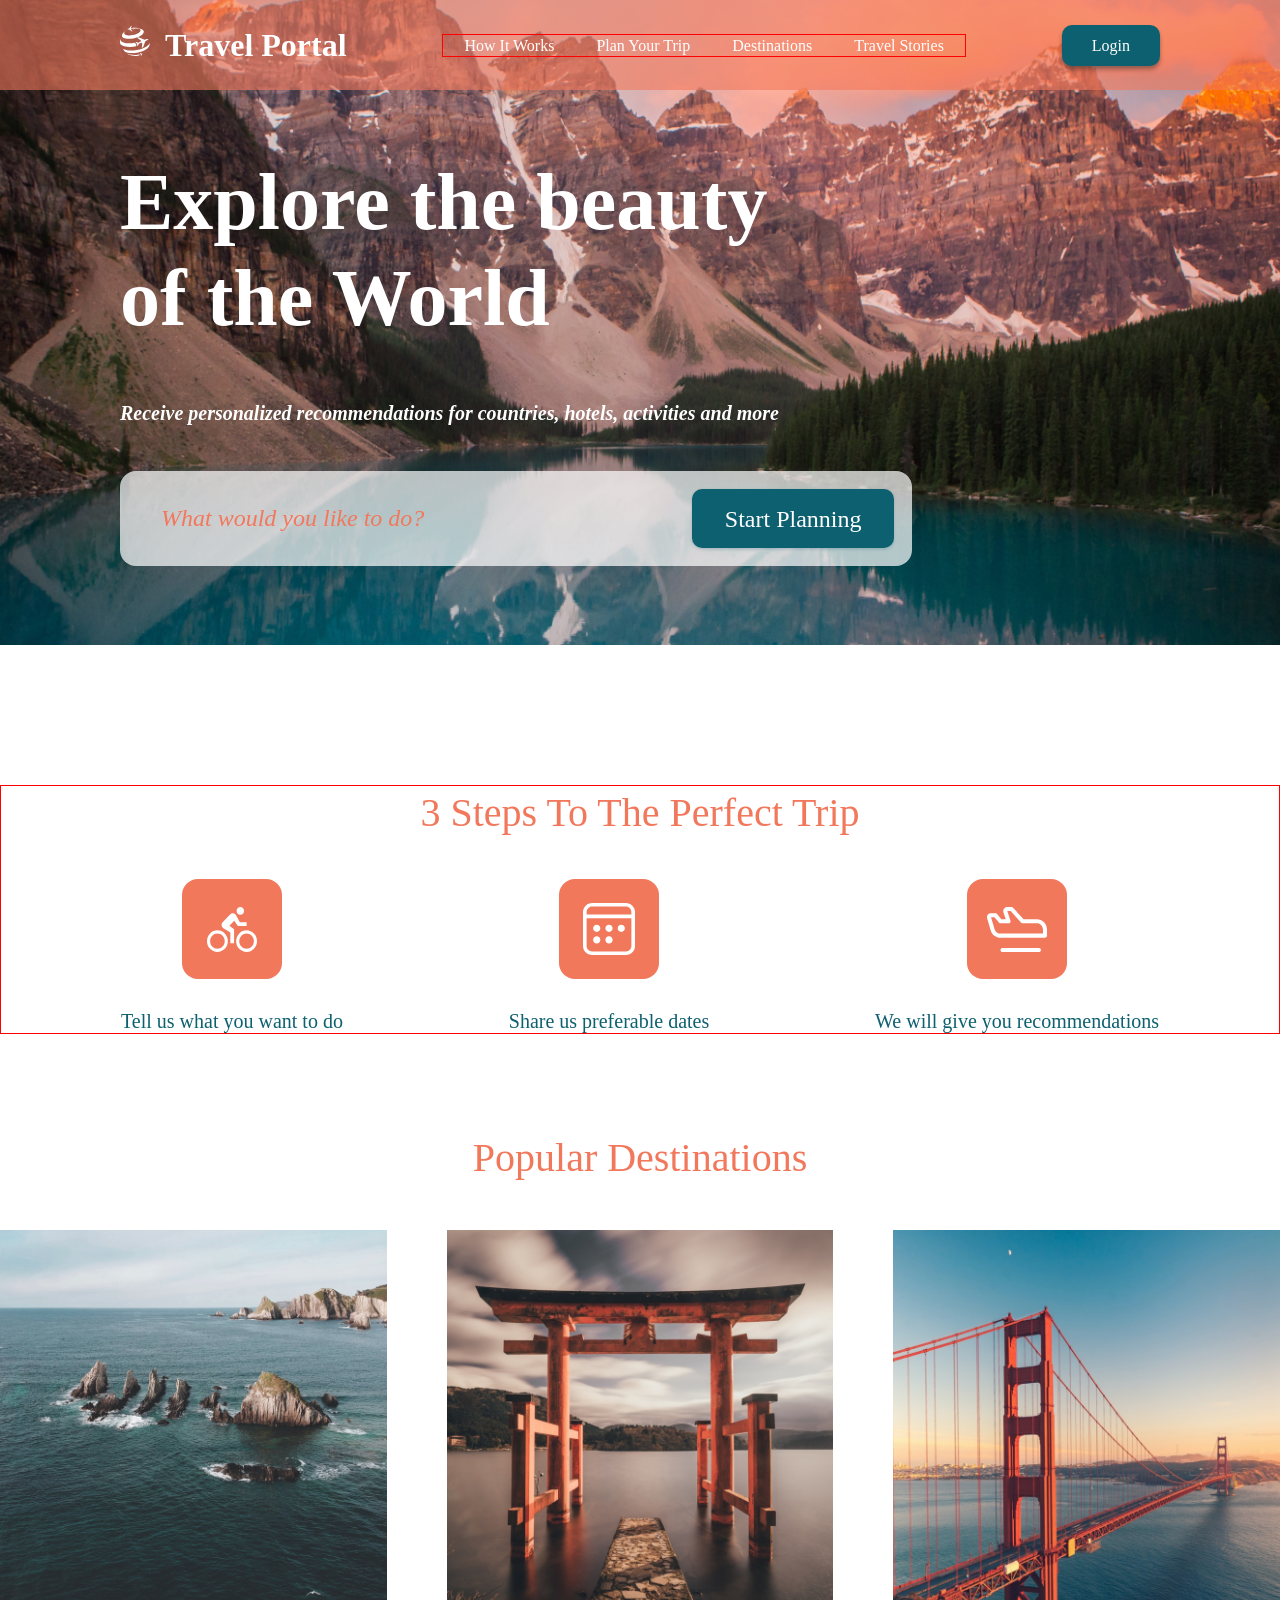
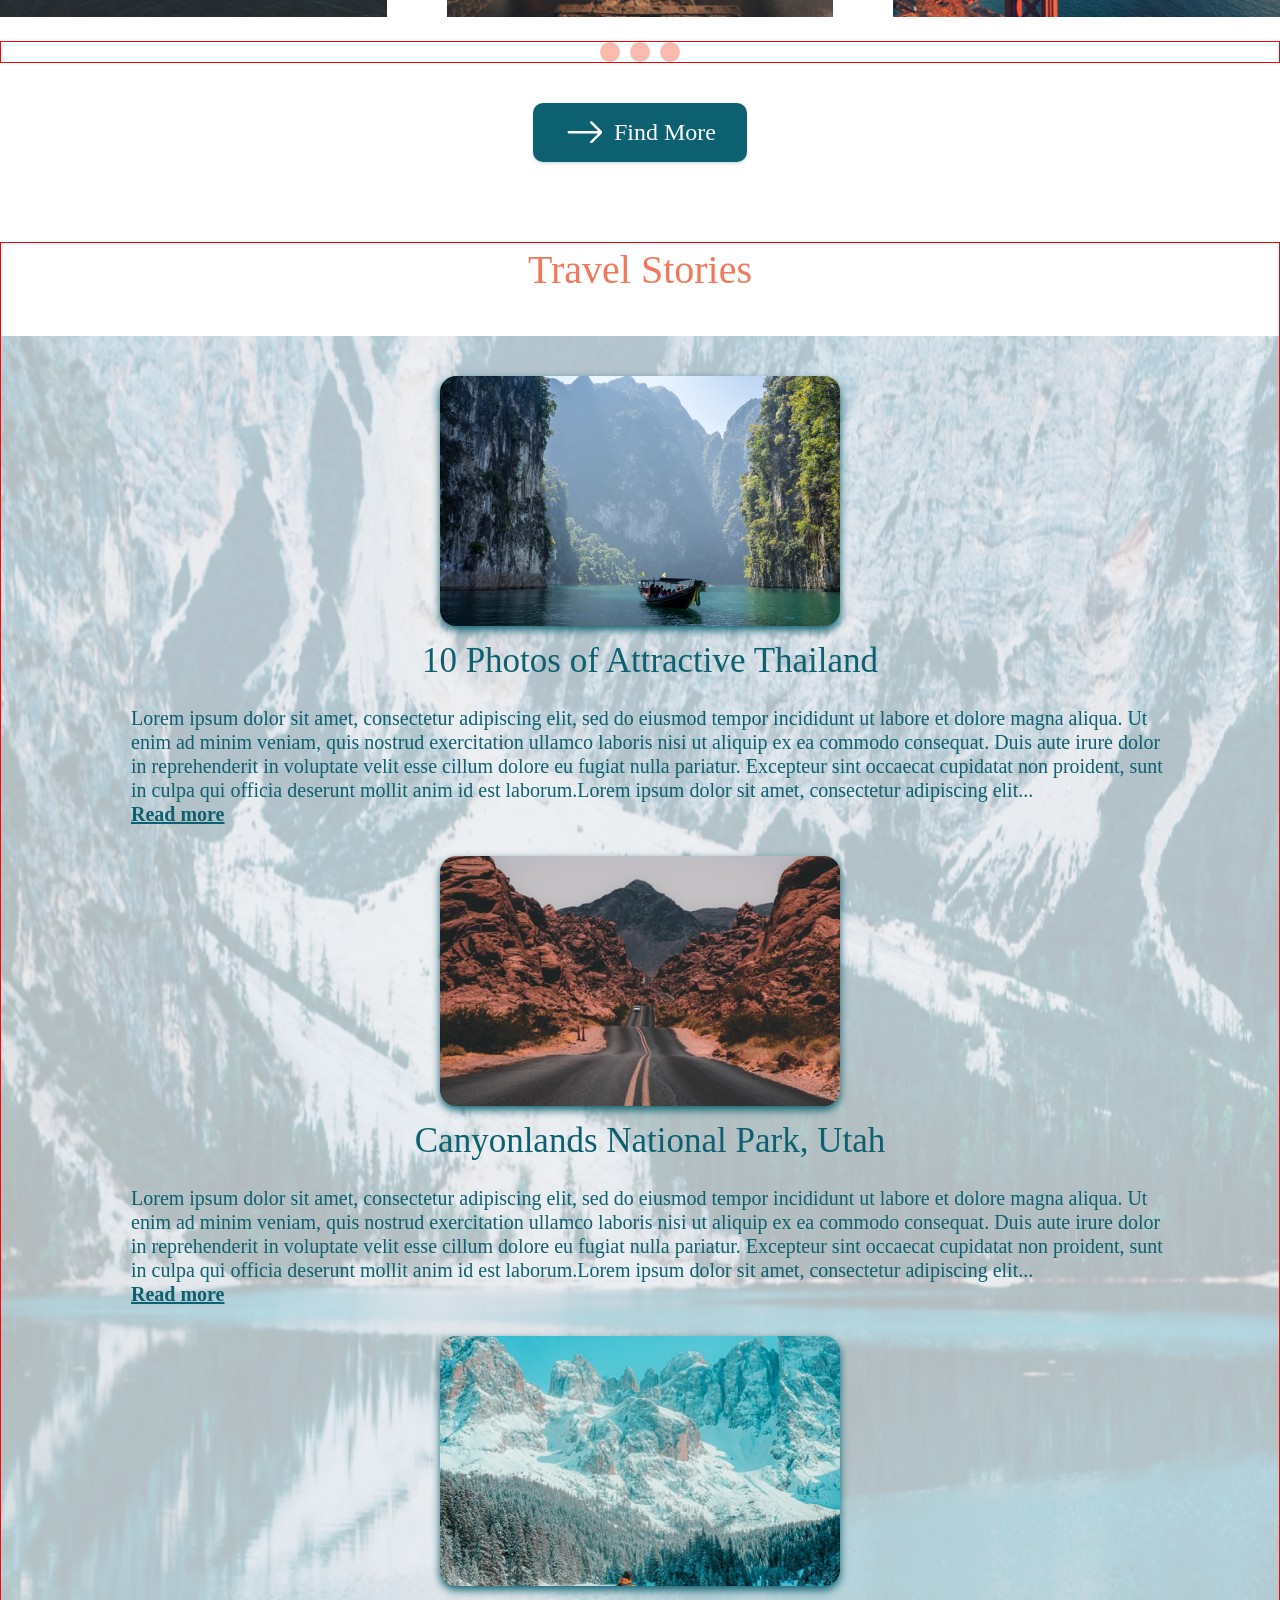
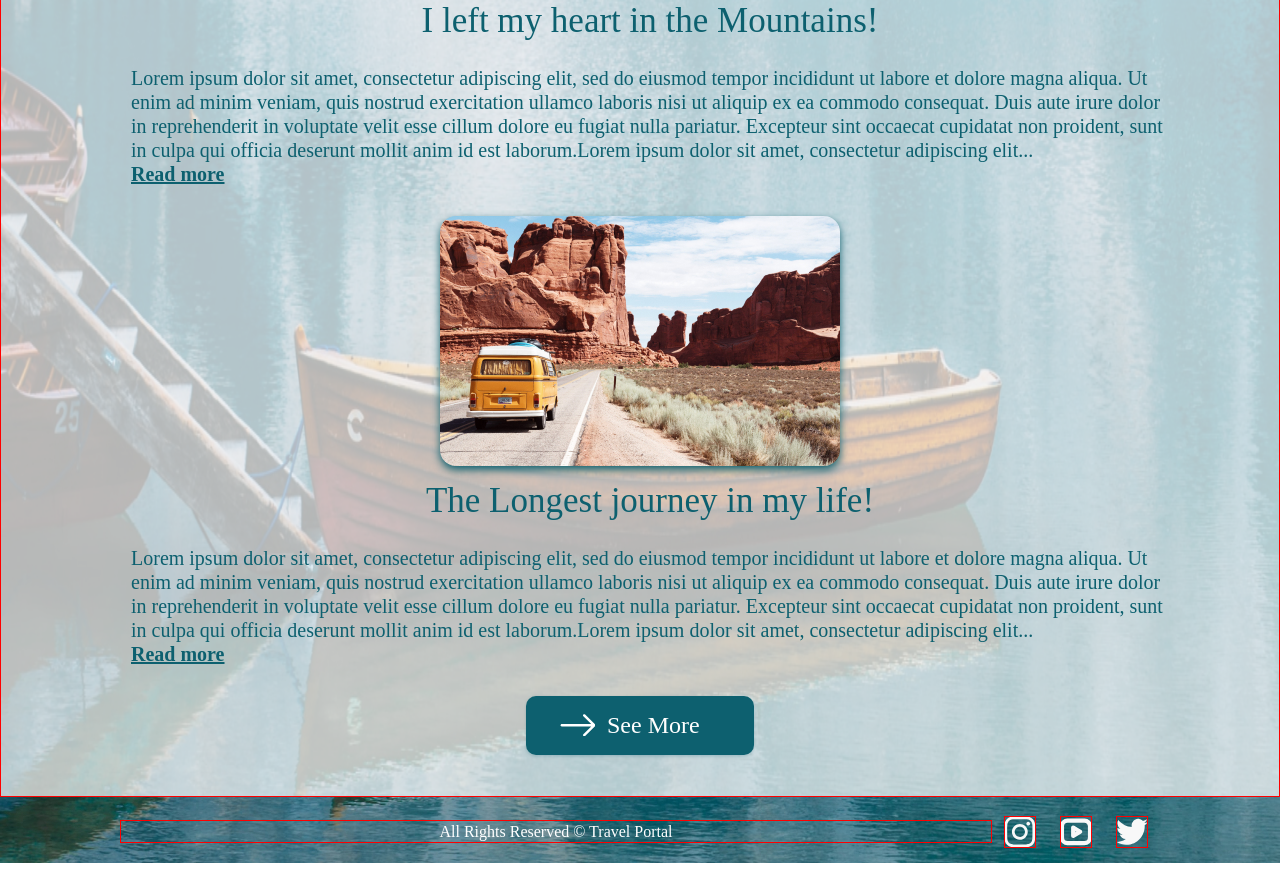
<file: travel/index.html>
<!DOCTYPE html>
<html lang="en">
<head>
    <meta charset="UTF-8">
    <meta http-equiv="X-UA-Compatible" content="IE=edge">
    <meta name="viewport" content="width=device-width, initial-scale=1.0">
    <title>Travel</title>
    <link rel="stylesheet" href="style.css">
    <script src="script.js" type="text/javascript"></script>
</head>
<body>
    <div class="container">
            <header class="travel-header ">
                <div class="travel-header__container content">
                    <div class="travel-header_block">
                        <span class="travel-header_block__text">Travel Portal</span>
                    </div>
                    <nav class="nav-menu">
                        <a href="#" class="nav-menu__item">How It Works</a>
                        <a href="#" class="nav-menu__item">Plan Your Trip</a>
                        <a href="#" class="nav-menu__item">Destinations</a>
                        <a href="#" class="nav-menu__item">Travel Stories</a>
                    </nav>
                    <a href="#" class="login_button">Login</a>
                </div>
        </header>
        <main class="travel-mainBlock">
            <section class="preview content">
                <h1 class="preview__heading ">Explore the beauty<br> of the World</h1>
                <p class="preview__text ">Receive personalized recommendations for countries, hotels, activities and more</p>
                <div class="preview-input__container ">
                    <input type="text" value="What would you like to do?" class="preview__input">
                    <button class="start-planning">Start Planning</button>
                </div>    
            </section>
            <section class="steps content">
                <h2 class="steps-heading">3 Steps To The Perfect Trip</h2>
                <article class="steps-item"><div class="steps-item__block vector-image-1"></div><p class="steps-item__text">Tell us what you want to do</p></article>
                <article class="steps-item"><div class="steps-item__block vector-image-2"></div><p class="steps-item__text">Share us preferable dates </p></article>
                <article class="steps-item"><div class="steps-item__block vector-image-3"></div><p class="steps-item__text">We will give you recommendations</p></article>
            </section>
            <section class="destinations">
                <h2 class="destinations-heading">Popular Destinations</h2>
                <div class="destinations-container">
                    <div class="dectinations-container__image-block"><img src="img/Rectangle 23.jpg" alt="" class="detinations-container__img"></div>
                    <div class="dectinations-container__image-block destinations-shrink"><img src="img/Rectangle 24.jpg" alt="" class="detinations-container__img"></div>
                    <div class="dectinations-container__image-block"><img src="img/Rectangle 25.jpg" alt="" class="detinations-container__img"></div>
                </div>
                <div class="sidebar">
                    <button type='button' class="destinations-sidebar"></button>
                    <button type='button' class="destinations-sidebar"></button>
                    <button type='button' class="destinations-sidebar"></button>
                </div>
                <button class="find-more__button">Find More</button>
            </section>
            <section class="stories ">
                <h3 class="stories-heading">Travel Stories</h3>
                <div class="stories-bacground content">
                    <article class="stories-item">
                        <div class="stories-item__image-container">
                            <img src="img/Rectangle 29.jpg" alt="" class="stories-item__img">
                        </div>
                        <div class="stories-item__text-block">
                            <h3 class="stories-item__heading">10 Photos of Attractive Thailand</h3>
                            <p class="stories-item__text">Lorem ipsum dolor sit amet, consectetur adipiscing elit, sed do eiusmod tempor incididunt ut labore et dolore magna aliqua. Ut enim ad minim veniam, quis nostrud exercitation ullamco laboris nisi ut aliquip ex ea commodo consequat. Duis aute irure dolor in reprehenderit in voluptate velit esse cillum dolore eu fugiat nulla pariatur. Excepteur sint occaecat cupidatat non proident, sunt in culpa qui officia deserunt mollit anim id est laborum.Lorem ipsum dolor sit amet, consectetur adipiscing elit...</p>
                            <a href="#" class="read-more"><strong>Read more</strong></a>
                        </div>
                    </article>
                    <article class="stories-item">
                        <div class="stories-item__image-container">
                            <img src="img/Rectangle 30.jpg" alt="" class="stories-item__img">
                        </div>
                        <div class="stories-item__text-block">
                            <h3 class="stories-item__heading">Canyonlands National Park, Utah</h3>
                            <p class="stories-item__text">Lorem ipsum dolor sit amet, consectetur adipiscing elit, sed do eiusmod tempor incididunt ut labore et dolore magna aliqua. Ut enim ad minim veniam, quis nostrud exercitation ullamco laboris nisi ut aliquip ex ea commodo consequat. Duis aute irure dolor in reprehenderit in voluptate velit esse cillum dolore eu fugiat nulla pariatur. Excepteur sint occaecat cupidatat non proident, sunt in culpa qui officia deserunt mollit anim id est laborum.Lorem ipsum dolor sit amet, consectetur adipiscing elit...</p>
                            <a href="#" class="read-more"><strong>Read more</strong></a>
                        </div>
                    </article>
                    <article class="stories-item">
                        <div class="stories-item__image-container">
                            <img src="img/Rectangle 31.jpg" alt="" class="stories-item__img"> 
                        </div>
                        <div class="stories-item__text-block">
                            <h3 class="stories-item__heading">I left my heart in the Mountains!</h3>
                            <p class="stories-item__text">Lorem ipsum dolor sit amet, consectetur adipiscing elit, sed do eiusmod tempor incididunt ut labore et dolore magna aliqua. Ut enim ad minim veniam, quis nostrud exercitation ullamco laboris nisi ut aliquip ex ea commodo consequat. Duis aute irure dolor in reprehenderit in voluptate velit esse cillum dolore eu fugiat nulla pariatur. Excepteur sint occaecat cupidatat non proident, sunt in culpa qui officia deserunt mollit anim id est laborum.Lorem ipsum dolor sit amet, consectetur adipiscing elit...</p>
                            <a href="#" class="read-more"><strong>Read more</strong></a>
                        </div>
                    </article>
                    <article class="stories-item">
                        <div class="stories-item__image-container">
                            <img src="img/Rectangle 32.jpg" alt="" class="stories-item__img">    
                        </div>
                        <div class="stories-item__text-block">
                            <h3 class="stories-item__heading">The Longest journey in my life!</h3>
                            <p class="stories-item__text">Lorem ipsum dolor sit amet, consectetur adipiscing elit, sed do eiusmod tempor incididunt ut labore et dolore magna aliqua. Ut enim ad minim veniam, quis nostrud exercitation ullamco laboris nisi ut aliquip ex ea commodo consequat. Duis aute irure dolor in reprehenderit in voluptate velit esse cillum dolore eu fugiat nulla pariatur. Excepteur sint occaecat cupidatat non proident, sunt in culpa qui officia deserunt mollit anim id est laborum.Lorem ipsum dolor sit amet, consectetur adipiscing elit...</p>
                            <a href="#" class="read-more"><strong>Read more</strong></a>
                        </div>
                    </article>
                    <a href="#" class="see-more__link">See More</a>
                </div>
            </section>
        </main>
        <footer class="travel-footer content">
            <p class="travel-footer__text">All Rights Reserved © Travel Portal</p>
            <div class="travel-footer__block">
                <div class="travel-footer__icon icon-bg1"></div>
                <div class="travel-footer__icon icon-bg2"></div>
                <div class="travel-footer__icon icon-bg3"></div>
            </div>
        </footer>
    </div>
</body>
</html>
</file>
<file: travel/style.css>
* {
    margin: 0;
    padding: 0;
    box-sizing: border-box;
    
}

body {
    
}

.container {
    position: relative;
    /* border: 1px solid red; */
    max-width: 1442px;
    margin: 0 auto;
}
.content {
    padding: 0 120px;
    /* border: 1px solid red; */
}

.travel-mainBlock {
    
}

.travel-header {
    width: 100%;
    position: absolute;
    display: flex;
    flex-direction: row;
    position: absolute;
    background-size: cover;
}

.travel-header__container {
    width: 100%;
    display: flex;
    flex-direction: row;
    justify-content: space-between;
    align-items: center;
    background-color: rgba(242, 120, 92, 0.6);
}

.travel-header_block__text{
    display: flex;
    flex-direction: row;
    font-family: 'Magra';
    font-style: normal;
    font-weight: 600;
    font-size: 32px;
    line-height: 39px;
    color: #FFFFFF;
}

.travel-header_block__text::before {
    display: block;
    content: '';
    width: 30px;
    height: 30px;
    background: url('img/Vector.svg') no-repeat;
    margin-right: 6px;
}

.nav-menu {
    display: flex;
    flex-direction: row;
    flex-wrap: wrap;
    border: 1px solid red;
    
}

.nav-menu__item {
    font-family: 'Red Hat Text';
    font-style: normal;
    font-weight: 500;
    font-size: 16px;
    line-height: 21px;
    color: #FFFFFF;
    text-decoration: none;
    margin: 0 21px;
}

.login_button {
    background: #0D606F;
    box-shadow: 0px 4px 4px rgba(0, 0, 0, 0.25), 0px 2px 3px rgba(13, 96, 111, 0.16);
    border-radius: 10px;
    padding: 10px 30px;
    text-decoration: none;
    font-family: 'Red Hat Text';
    font-style: normal;
    font-weight: 500;
    font-size: 16px;
    line-height: 21px;
    color: #FFFFFF;
    margin-top: 25px;
    margin-bottom: 24px;
}

.preview {
    display: flex;
    flex-direction: column;
    height: 705px;
    /* border: 1px solid red; */
    background: url('img/garrett-parker-DlkF4-dbCOU-unsplash\ 1.png') no-repeat 0 -60px;
    background-size: cover;
    margin-bottom: 80px;
    padding-top: 122px;
}

.preview__heading {
    margin-top: 32px;
    margin-bottom: 55px;
    max-width: 792px;
    font-family: 'Aleo';
    font-style: normal;
    font-weight: 700;
    font-size: 80px;
    line-height: 96px;
    color: #FFFFFF;
}

.preview__text {
    max-width: 792px;
    margin-bottom: 46px;
    font-family: 'Aleo';
    font-style: italic;
    font-weight: 700;
    font-size: 20px;
    line-height: 24px;
    /* identical to box height */
    color: #FFFFFF;
}

.preview-input__container {
    /* border: 1px solid red; */
    max-width: 792px;
    display: flex;
    flex-direction: row;
    justify-content: space-between;
    flex-wrap: wrap;
    background: rgba(255, 255, 255, 0.7);
    border-radius: 16px;
}

.preview__input {
    padding-left: 41px;
    width: 60%;
    font-family: 'Aleo';
    font-style: italic;
    font-weight: 400;
    font-size: 24px;
    line-height: 29px;
    color: #F2785C;
    background: none;
    border-radius: 16px;
    border: none;
}

.preview__input:focus-visible {
    
}

.start-planning {
    padding: 13.5px 32.5px;
    margin-top: 18px;
    margin-right: 18px;
    margin-bottom: 18px;
    background: #0D606F;
    box-shadow: 0px 0px 3px rgba(13, 96, 111, 0.08), 0px 2px 3px rgba(13, 96, 111, 0.16);
    border-radius: 10px;
    border: none;
    font-family: 'Red Hat Text';
    font-style: normal;
    font-weight: 500;
    font-size: 24px;
    line-height: 32px;
    /* identical to box height */
    color: #FFFFFF;
}

.steps {
    display: flex;
    flex-direction: row;
    flex-wrap: wrap;
    justify-content: space-between;
    border: 1px solid red;
    margin-bottom: 97px;
}

.steps-heading {
    width: 100%;
    text-align: center;
    font-family: 'Red Hat Text';
    font-style: normal;
    font-weight: 500;
    font-size: 40px;
    line-height: 53px;
    /* identical to box height */
    color: #F2785C;
    margin-bottom: 40px;
}

.steps-item {
    display: flex;
    flex-direction: column;
    align-items: center;
    max-width: 33.333%;
}

article.steps-item .steps-item__block {
    width: 100px;
    height: 100px;
    
    border-radius: 16px;
    margin-bottom: 30px;
}

.vector-image-1 {
    background: #F2785C url('img/steps-vector1.svg') no-repeat center center;
}   

.vector-image-2 {
    background: #F2785C url('img/steps-vector2.svg') no-repeat center center;
}

.vector-image-3 {
    background: #F2785C url('img/steps-vector3.svg') no-repeat center center;
}
.steps-item__text {
    font-family: 'Aleo';
    font-style: normal;
    font-weight: 400;
    font-size: 20px;
    line-height: 24px;
    /* identical to box height */
    color: #0D606F;
}

.destinations {
    max-width: 100%;
    padding: 0;
    display: flex;
    flex-direction: row;
    justify-content: center;
    flex-wrap: wrap;
    margin-bottom: 80px;
}

.destinations-heading {
    margin-bottom: 46px;
    width: 100%;
    text-align: center;
    font-family: 'Red Hat Text';
    font-style: normal;
    font-weight: 500;
    font-size: 40px;
    line-height: 53px;
    /* identical to box height */
    color: #F2785C;
}

.destinations-container {
    position: relative;
    display: flex;
    /* border: 1px solid red; */
    width: 100%;
    height: 100%;
    /* max-height: 800px; */
    flex-direction: row;
    justify-content:space-between;
    overflow: hidden;  
}

.dectinations-container__image-block {
    position: relative;
    left: -540px;
    top: 0;
    display: flex;
    max-width: 800px;
    max-height: 800px;
}

.destinations-shrink {
    margin: 0 60px;
}

.detinations-container__img {
    max-width: 800px;
    max-height: 800px;  
}

.find-more__button {
    display: flex;
    flex-direction: row;
    align-items: center;
    padding: 13.5px 31px 13.5px 33.5px;
    font-family: 'Red Hat Text';
    font-style: normal;
    font-weight: 500;
    font-size: 24px;
    line-height: 32px;
    /* identical to box height */
    color: #FFFFFF;
    background: #0D606F;
    box-shadow: 0px 0px 3px rgba(13, 96, 111, 0.08), 0px 2px 3px rgba(13, 96, 111, 0.16);
    border-radius: 10px;
    border: none;
}

.find-more__button::before {
    display: block;
    /* border: 1px solid red; */
    content: '';
    width: 35px;
    height: 22.5px;
    background: url('img/link.svg') no-repeat;
    margin-right: 12.5px;
}

.stories {
    width: 100%;
    height: 100%;
    border: 1px solid red;
    display: flex;
    flex-direction: column;
    flex-wrap: wrap;
    background:url('img/Rectangle\ 33.jpg')  no-repeat 0 84px ;
    background-size: 100% 100%
} 

.stories-bacground {
    width: 100%;
    height: 100%;
    padding-top: 40px;
    /* background-color:  ; */
    background-color: rgba(255, 255, 255, 0.7);
}

.stories-heading {
    width: 100%;
    font-family: 'Red Hat Text';
    font-style: normal;
    font-weight: 500;
    font-size: 40px;
    line-height: 53px;
    /* identical to box height */
    color: #F2785C;
    text-align: center;
    padding-bottom: 40px;
    background: #FFFFFF;
}

.stories-item {
    max-width: 100%;
    display: flex;
    flex-direction: row;
    margin-bottom: 30px;
}

.stories-item__image-container {
    max-width: 400px;
}

.stories-item__img {
    max-width: 400px;
    margin-right: 20px;
    filter: drop-shadow(0px 4px 4px #0D606F);
    border-radius: 16px;
}

.stories-item__text-block {
    width: 100%;
    margin-left: 20px;
}

.stories-item__text {
    font-family: 'Aleo';
    font-style: normal;
    font-weight: 400;
    font-size: 20px;
    line-height: 24px;
    color: #0D606F;
}

.stories-item__heading {
    font-family: 'Aleo';
    font-style: normal;
    font-weight: 400;
    font-size: 35px;
    line-height: 42px;
    /* identical to box height */
    color: #0D606F;
    margin-bottom: 24px;
}

.read-more {
    font-family: 'Aleo';
    font-style: normal;
    font-weight: 400;
    font-size: 20px;
    line-height: 24px;
    color: #0D606F;
}

.sidebar {
    width: 100%;
    border: 1px solid red;
    display: flex;
    flex-direction: row;
    justify-content: center;
    margin-top: 24px;
    margin-bottom: 40px;
}

.destinations-sidebar {
    margin: 0 5px;
    width: 20px;
    height: 20px;
    border-radius: 50%;
    background: rgba(242, 120, 92, 0.5);
    border: none;
}

.destinations-sidebar:active {
    background: #F2785C;
}

.see-more__link {
    display: flex;
    flex-direction: row;
    align-items: center;
    max-width: 228px;
    background: #0D606F;
    box-shadow: 0px 0px 3px rgba(13, 96, 111, 0.08), 0px 2px 3px rgba(13, 96, 111, 0.16);
    border-radius: 10px;
    text-align: center;
    padding: 13.5px 31px 13.5px 33.5px;
    text-decoration: none;
    font-family: 'Red Hat Text';
    font-style: normal;
    font-weight: 500;
    font-size: 24px;
    line-height: 32px;
    /* identical to box height */
    color: #FFFFFF;
    margin: 0 auto 41px auto;
}

.see-more__link::before {
    margin-right: 12.5px;
    display: inline-block;
    content: '';
    width: 35px;
    height: 22.5px;
    background: url('img/link.svg') no-repeat;
}

.travel-footer {
    display: flex;
    flex-direction: row;
    justify-content: center;
    align-items: center;
    padding-top: 19px;
    padding-bottom: 21px;
    background: url('img/Rectangle\ 33.jpg') no-repeat 0 -1265px;
}

.travel-footer__block {
    display: flex;
    flex-direction: row;
    max-width: 100%;
    margin-left: auto;
}

.travel-footer__icon {
    margin-left: auto;
    border: 1px solid red;
    width: 32px;
    height: 32px;
}

.icon-bg1 {
    margin: 0 12px;
    background: url('img/icon1.svg') no-repeat center center;
}

.icon-bg2 {
    margin: 0 12px;
    background: url('img/akar-icons_video.svg') no-repeat center center;
}

.icon-bg3 {
    margin: 0 12px;
    background: url('img/icon3.svg') no-repeat center center;
}

.travel-footer__text {
    border: 1px solid red;
    width: 100%;
    text-align: center;
    /* margin: 0 auto; */
    font-family: 'Red Hat Text';
    font-style: normal;
    font-weight: 500;
    font-size: 16px;
    line-height: 21px;
    color: #FFFFFF;
}

@media(max-width: 1440px) {
    .stories-item {
        flex-direction: column;
        align-items: center;
    }
    .stories-item__heading {
        text-align: center;
    }

    .stories-item__image-container {
        margin-bottom: 10px;
    }

    .destinations-container {
        position: relative;
        display: flex;
        /* border: 1px solid red; */
        width: 100%;
        /* max-height: 800px; */
        flex-direction: row;
        justify-content:space-between;  
        overflow: hidden;   
    }

    .dectinations-container__image-block {
        position: relative;
        left: 0px;
        top: 0px;
        display: flex;
        width: 33.333%;    
    }

    .detinations-container__img {
        width: 100%;
        height: 100%;      
    }

    .travel-header_block__text {
        z-index: 2;
    }

    .travel-header_block__text::before {
        z-index: 40;
        margin-right: 15px;
    }

    .travel-header_block {
        display: flex;
        flex-direction: column;
    }
}

@media(max-width: 960px) {

    .nav-menu {
        display: none;
    }

    .preview__input {
        width: 55%;
    }
    .content {
        padding: 0 -60px;
    }
}

@media(max-width: 390px) {
    .container {
        position: relative;
        /* border: 1px solid red; */
        max-width: 320px;
        margin: 0 auto;
    }

    .content {
        padding: 0 15px;
    }

    .travel-header {
        border: 1px solid red;
        width: 100%;
        position: absolute;
        left: 0;
        top: 0;
        background: transparent;
    }

    .travel-header__container {
        width: 100%;
        display: flex;
        flex-direction: row;
        justify-content: space-between;
        align-items: center;
        background-color: transparent;
    }

    .travel-header_block {
        display: flex;
        flex-direction: row;
        justify-content: space-between;
        align-items: center;
        border: 1px solid red;
        max-width: 100%;
    }

    .travel-header_block__text {
        display: flex;
        align-items: center;
        color: transparent;
    }

    .travel-header_block__text::before {
        display: block;
        background: url('img/Vector.svg') no-repeat center center;
    }

    .nav-menu {
        display: none;
    }

    .login_button {
        width: 30px;
        height: 30px;
        background: url('img/eva_menu-outline.svg') no-repeat;
        box-shadow: none;
        border-radius: none;
        padding: 0 0 0 5px;
        text-decoration: none;
        font-family: 'Red Hat Text';
        font-style: none;
        font-weight: 0;
        font-size: 0;
        line-height: none;
        color: transparent;
        margin-top: 0;
        margin-bottom: 0;
    }

    .preview {
        display: flex;
        flex-direction: column;
        height: auto;
        /* border: 1px solid red; */
        background: url('img/garrett-parker-DlkF4-dbCOU-unsplash\ 2.jpg') no-repeat 0 0;
        background-size: cover;
        margin-bottom: 0;
    }

    .preview__heading {
        display: none;
    }

    .preview__text {
        display: none;
    }

    .preview-input__container {
        margin: 142px 0 61px 0;
        /* border: 1px solid red; */
        max-width: 100%;
        display: flex;
        flex-direction: row;
        justify-content: space-between;
        flex-wrap: wrap;
        background: rgba(255, 255, 255, 0.7);
        border-radius: 16px;
    }

    .preview__input {
        padding-left: 16.65px;
        width: 60%;
        font-family: 'Aleo';
        font-style: italic;
        font-weight: 400;
        font-size: 14px;
        line-height: 17px;
        color: #F2785C;
        background: none;
        border-radius: 16px;
        border: none;
    }

    .start-planning {
        padding: 7.5px 9px;
        margin-top: 9px;
        margin-right: 9px;
        margin-bottom: 9px;
        background: #0D606F;
        box-shadow: 0px 0px 3px rgba(13, 96, 111, 0.08), 0px 2px 3px rgba(13, 96, 111, 0.16);
        border-radius: 10px;
        border: none;
        font-family: 'Red Hat Text';
        font-style: normal;
        font-weight: 500;
        font-size: 11px;
        line-height: 15px;
        /* identical to box height */
        display: flex;
        align-items: center;
        color: #FFFFFF;
    }
}
</file>
